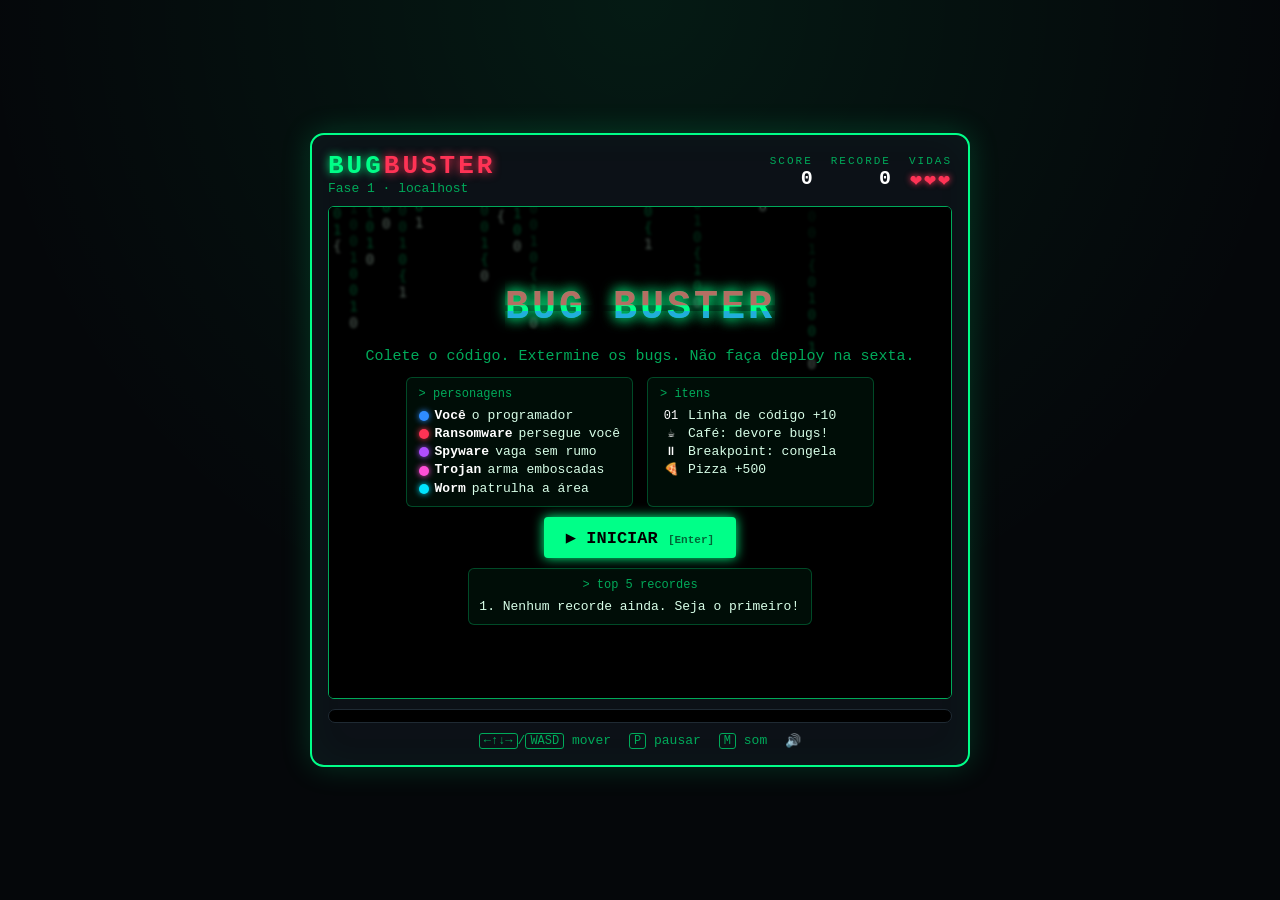
<file: index.html>
<!DOCTYPE html>
<html lang="pt-BR">
<head>
    <meta charset="UTF-8">
    <meta name="viewport" content="width=device-width, initial-scale=1.0">
    <title>Bug Buster</title>
    <link rel="stylesheet" href="style.css">
</head>
<body>
    <div id="game-container">
        <header class="hud">
            <div class="brand">
                <h1>BUG<span>BUSTER</span></h1>
                <div id="level-display">Fase 1 · localhost</div>
            </div>
            <div class="stats">
                <div class="stat"><label>SCORE</label><span id="score">0</span></div>
                <div class="stat"><label>RECORDE</label><span id="highscore">0</span></div>
                <div class="stat"><label>VIDAS</label><span id="lives"></span></div>
            </div>
        </header>

        <div id="game-area">
            <canvas id="gameCanvas" width="608" height="480"></canvas>
            <div id="toast"></div>

            <div id="menu-screen" class="overlay active">
                <h2 class="glitch" data-text="BUG BUSTER">BUG BUSTER</h2>
                <p class="tagline">Colete o código. Extermine os bugs. Não faça deploy na sexta.</p>
                <div class="menu-grid">
                    <div class="legend">
                        <h3>&gt; personagens</h3>
                        <ul>
                            <li><i class="dot" style="--c:#2f8cff"></i><b>Você</b> o programador</li>
                            <li><i class="dot" style="--c:#ff3355"></i><b>Ransomware</b> persegue você</li>
                            <li><i class="dot" style="--c:#b04dff"></i><b>Spyware</b> vaga sem rumo</li>
                            <li><i class="dot" style="--c:#ff4fd8"></i><b>Trojan</b> arma emboscadas</li>
                            <li><i class="dot" style="--c:#00e5ff"></i><b>Worm</b> patrulha a área</li>
                        </ul>
                    </div>
                    <div class="legend">
                        <h3>&gt; itens</h3>
                        <ul>
                            <li><span class="ico">01</span>Linha de código +10</li>
                            <li><span class="ico">☕</span>Café: devore bugs!</li>
                            <li><span class="ico">⏸</span>Breakpoint: congela</li>
                            <li><span class="ico">🍕</span>Pizza +500</li>
                        </ul>
                    </div>
                </div>
                <button id="start-btn">▶ INICIAR <small>[Enter]</small></button>
                <div class="leaderboard"><h3>&gt; top 5 recordes</h3><ol id="leaderboard-menu"></ol></div>
            </div>

            <div id="pause-screen" class="overlay">
                <h2>⏸ PAUSADO</h2>
                <p>Hora do cafezinho. Pressione <kbd>P</kbd> para voltar.</p>
                <button id="resume-btn">▶ CONTINUAR</button>
            </div>

            <div id="game-over-screen" class="overlay">
                <h2 class="danger">GAME OVER</h2>
                <p id="gameover-msg" class="terminal-line">Funcionava na minha máquina!</p>
                <div class="final-score">Pontuação final: <b id="final-score">0</b></div>
                <div id="new-record" class="badge">🏆 NOVO RECORDE!</div>
                <div class="btn-row">
                    <button id="retry-btn">↻ TENTAR NOVAMENTE <small>[Enter]</small></button>
                    <button id="menu-btn" class="ghost">MENU</button>
                </div>
                <div class="leaderboard"><h3>&gt; top 5 recordes</h3><ol id="leaderboard-over"></ol></div>
            </div>

            <div id="victory-screen" class="overlay">
                <h2>FASE CONCLUÍDA!</h2>
                <p class="terminal-line">$ git commit -m "<span id="commit-msg">fix: bugs exterminados</span>"</p>
                <ul id="level-stats" class="level-stats"></ul>
                <button id="next-btn">PRÓXIMA FASE ▶ <small>[Enter]</small></button>
            </div>
        </div>

        <div id="power-bar"><div id="power-fill"></div><span id="power-label"></span></div>

        <div id="touch-controls">
            <button data-dir="up">▲</button>
            <button data-dir="left">◀</button>
            <button data-dir="down">▼</button>
            <button data-dir="right">▶</button>
        </div>

        <footer id="instructions">
            <span><kbd>←↑↓→</kbd>/<kbd>WASD</kbd> mover</span>
            <span><kbd>P</kbd> pausar</span>
            <span><kbd>M</kbd> som</span>
            <span id="mute-indicator">🔊</span>
        </footer>
    </div>

    <script src="logic.js"></script>
    <script src="game.js"></script>
</body>
</html>
</file>
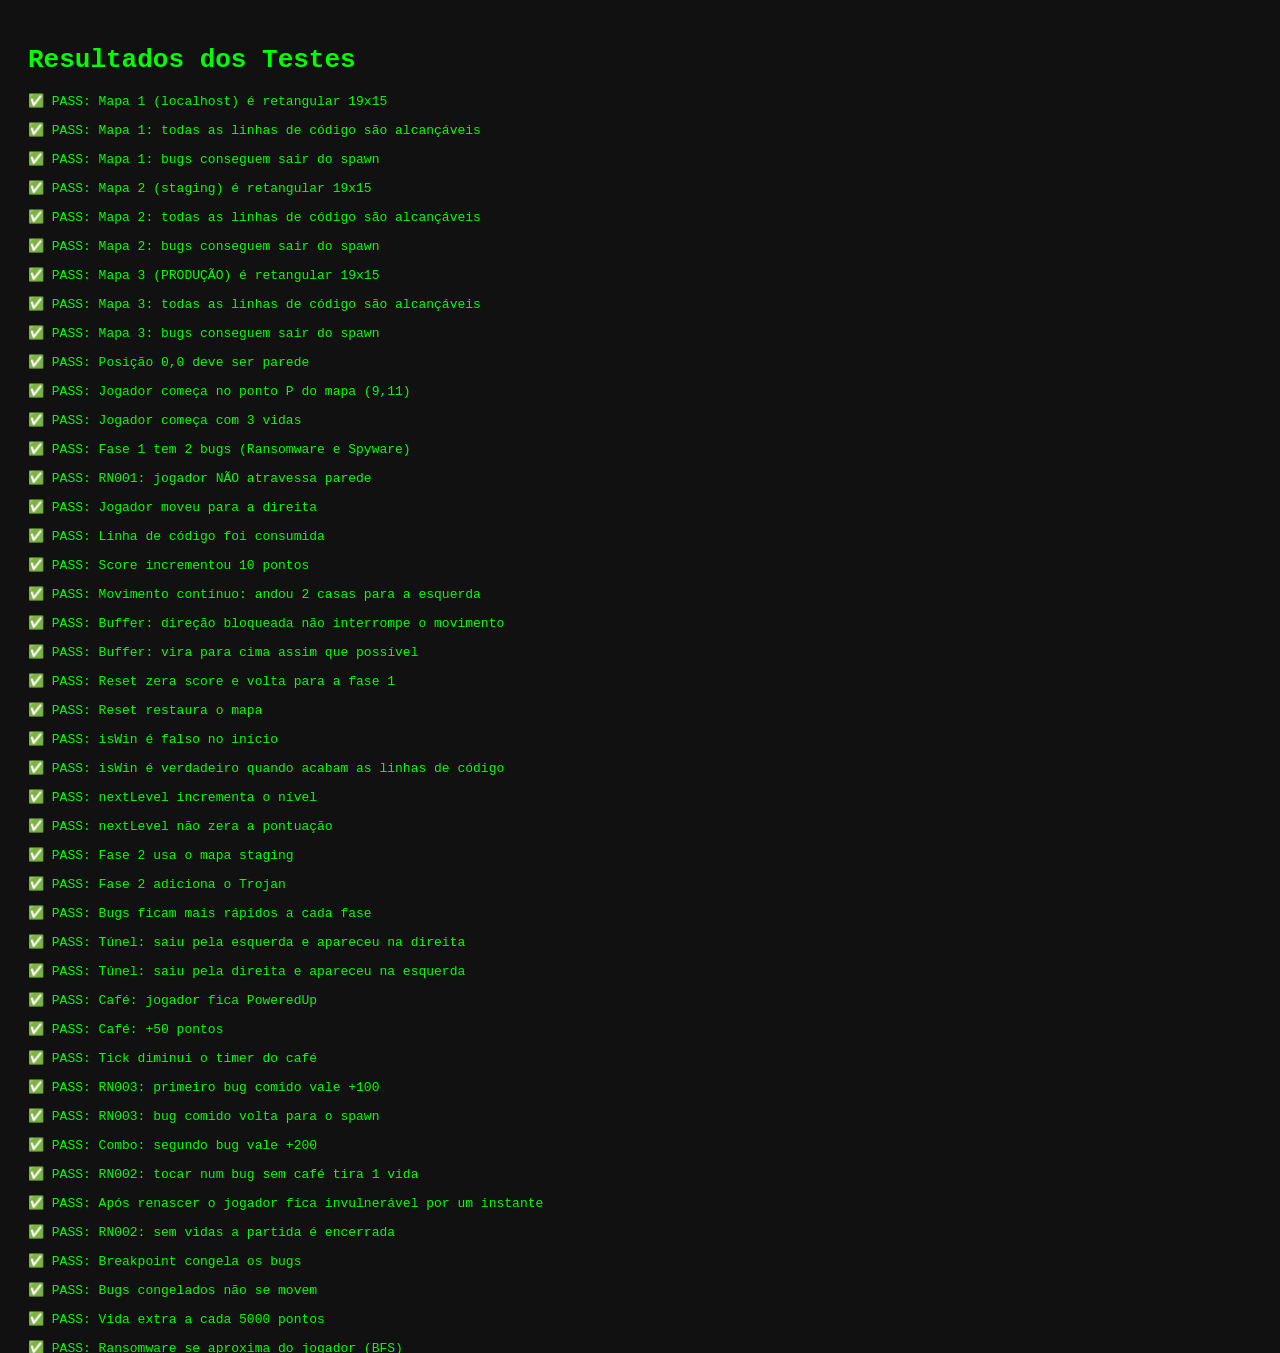
<file: test.html>
<!DOCTYPE html>
<html lang="pt-BR">
<head>
    <meta charset="UTF-8">
    <title>Testes - Bug Buster</title>
    <style>
        body { font-family: monospace; background: #111; color: #0f0; padding: 20px; }
        .pass { color: #0f0; }
        .fail { color: #f00; }
    </style>
</head>
<body>
    <h1>Resultados dos Testes</h1>
    <div id="results"></div>
    <script src="logic.js"></script>
    <script src="test.js"></script>
</body>
</html>
</file>
<file: style.css>
:root {
    --neon: #00ff88;
    --neon-dim: #00aa5a;
    --danger: #ff3355;
    --gold: #ffcc33;
    --ice: #7fe7ff;
    --bg: #05070a;
    --panel: #0c1117;
    --text: #d8ffe9;
}

* {
    box-sizing: border-box;
}

body {
    background:
        radial-gradient(circle at 50% 0%, rgba(0, 255, 136, 0.08), transparent 60%),
        var(--bg);
    color: var(--text);
    font-family: Consolas, 'Courier New', Courier, monospace;
    display: flex;
    justify-content: center;
    align-items: center;
    min-height: 100vh;
    margin: 0;
    padding: 16px;
}

#game-container {
    width: min(100%, 660px);
    display: flex;
    flex-direction: column;
    gap: 10px;
    border: 2px solid var(--neon);
    padding: 16px;
    border-radius: 14px;
    background: var(--panel);
    box-shadow: 0 0 30px rgba(0, 255, 136, 0.18), inset 0 0 40px rgba(0, 255, 136, 0.04);
    transition: border-color 0.4s, box-shadow 0.4s;
}

#game-container.powered {
    border-color: var(--gold);
    box-shadow: 0 0 40px rgba(255, 204, 51, 0.35);
}

#game-container.frozen {
    border-color: var(--ice);
    box-shadow: 0 0 40px rgba(127, 231, 255, 0.35);
}

/* ---------- HUD ---------- */
.hud {
    display: flex;
    justify-content: space-between;
    align-items: center;
    gap: 12px;
    flex-wrap: wrap;
}

h1 {
    margin: 0;
    font-size: 26px;
    letter-spacing: 3px;
    color: var(--neon);
    text-shadow: 0 0 10px var(--neon);
}

h1 span {
    color: var(--danger);
    text-shadow: 0 0 10px var(--danger);
}

#level-display {
    font-size: 13px;
    color: var(--neon-dim);
}

.stats {
    display: grid;
    grid-template-columns: repeat(3, auto);
    gap: 18px;
}

.stat {
    display: flex;
    flex-direction: column;
    align-items: flex-end;
}

.stat label {
    font-size: 11px;
    color: var(--neon-dim);
    letter-spacing: 2px;
}

.stat span {
    font-size: 20px;
    font-weight: bold;
    color: #fff;
    min-width: 3ch;
    text-align: right;
}

#score.bump {
    animation: bump 0.25s;
}

#lives {
    color: var(--danger);
    letter-spacing: 2px;
    text-shadow: 0 0 6px var(--danger);
}

@keyframes bump {
    50% { transform: scale(1.25); color: var(--gold); }
}

/* ---------- Área de jogo ---------- */
#game-area {
    position: relative;
    border: 1px solid var(--neon-dim);
    border-radius: 6px;
    overflow: hidden;
    line-height: 0;
}

canvas {
    display: block;
    width: 100%;
    height: auto;
    background: #000;
}

#game-area.shake {
    animation: shake 0.4s;
}

@keyframes shake {
    20% { transform: translate(-6px, 3px); }
    40% { transform: translate(5px, -4px); }
    60% { transform: translate(-4px, -2px); }
    80% { transform: translate(3px, 4px); }
}

#toast {
    position: absolute;
    top: 12px;
    left: 50%;
    transform: translate(-50%, -30px);
    background: rgba(0, 0, 0, 0.8);
    border: 1px solid var(--neon);
    color: #fff;
    padding: 8px 14px;
    border-radius: 6px;
    font-size: 14px;
    line-height: 1.3;
    white-space: nowrap;
    opacity: 0;
    pointer-events: none;
    transition: opacity 0.25s, transform 0.25s;
    z-index: 5;
}

#toast.show {
    opacity: 1;
    transform: translate(-50%, 0);
}

/* ---------- Overlays ---------- */
.overlay {
    position: absolute;
    inset: 0;
    line-height: 1.4;
    background: rgba(0, 0, 0, 0.62);
    backdrop-filter: blur(1.5px);
    display: flex;
    flex-direction: column;
    justify-content: center;
    align-items: center;
    gap: 10px;
    padding: 16px;
    text-align: center;
    visibility: hidden;
    opacity: 0;
    transition: opacity 0.3s;
    z-index: 4;
}

.overlay.active {
    visibility: visible;
    opacity: 1;
}

.overlay h2 {
    font-size: 40px;
    margin: 0;
    color: var(--neon);
    text-shadow: 0 0 14px var(--neon);
    letter-spacing: 3px;
}

.overlay h2.danger {
    color: var(--danger);
    text-shadow: 0 0 14px var(--danger);
}

.overlay p {
    margin: 0;
    font-size: 15px;
}

.tagline {
    color: var(--neon-dim);
}

.glitch {
    position: relative;
    animation: flicker 3s infinite;
}

.glitch::before,
.glitch::after {
    content: attr(data-text);
    position: absolute;
    inset: 0;
    opacity: 0.7;
}

.glitch::before {
    color: var(--danger);
    animation: glitch 2.5s infinite;
    clip-path: inset(0 0 55% 0);
}

.glitch::after {
    color: #2f8cff;
    animation: glitch 2s infinite reverse;
    clip-path: inset(55% 0 0 0);
}

@keyframes glitch {
    0%, 88%, 100% { transform: translate(0); }
    90% { transform: translate(-4px, 1px); }
    94% { transform: translate(4px, -1px); }
}

@keyframes flicker {
    0%, 96%, 100% { opacity: 1; }
    97% { opacity: 0.6; }
}

.menu-grid {
    display: grid;
    grid-template-columns: 1fr 1fr;
    gap: 14px;
    text-align: left;
}

.legend,
.leaderboard {
    background: rgba(0, 255, 136, 0.05);
    border: 1px solid rgba(0, 255, 136, 0.25);
    border-radius: 6px;
    padding: 8px 12px;
    font-size: 13px;
}

.legend h3,
.leaderboard h3 {
    margin: 0 0 4px;
    font-size: 12px;
    color: var(--neon-dim);
    font-weight: normal;
}

.legend ul {
    list-style: none;
    margin: 0;
    padding: 0;
}

.legend li {
    display: flex;
    align-items: center;
    gap: 6px;
}

.legend b {
    color: #fff;
}

.dot {
    width: 10px;
    height: 10px;
    border-radius: 50%;
    background: var(--c);
    box-shadow: 0 0 6px var(--c);
    flex-shrink: 0;
}

.ico {
    width: 22px;
    text-align: center;
    color: #fff;
    font-size: 12px;
}

.leaderboard {
    min-width: 260px;
}

.leaderboard ol {
    margin: 0;
    padding-left: 22px;
    text-align: left;
}

.leaderboard li.me {
    color: var(--gold);
}

.overlay button {
    background: var(--neon);
    color: #000;
    border: none;
    padding: 10px 22px;
    font-size: 17px;
    font-weight: bold;
    cursor: pointer;
    font-family: inherit;
    border-radius: 4px;
    box-shadow: 0 0 12px var(--neon);
    transition: transform 0.1s, background 0.2s;
}

.overlay button small {
    opacity: 0.6;
    font-size: 11px;
}

.overlay button:hover {
    background: #fff;
    transform: scale(1.05);
}

.overlay button.ghost {
    background: transparent;
    color: var(--neon);
    border: 1px solid var(--neon);
    box-shadow: none;
}

.btn-row {
    display: flex;
    gap: 10px;
    flex-wrap: wrap;
    justify-content: center;
}

.terminal-line {
    background: #000;
    border-left: 3px solid var(--neon);
    padding: 6px 12px;
    color: var(--neon);
    font-size: 14px;
}

.final-score b {
    color: var(--gold);
    font-size: 22px;
}

.badge {
    display: none;
    color: var(--gold);
    font-weight: bold;
    animation: bump 0.8s infinite;
}

.badge.show {
    display: block;
}

.level-stats {
    list-style: none;
    padding: 0;
    margin: 0;
    display: grid;
    grid-template-columns: repeat(2, auto);
    gap: 4px 20px;
    text-align: left;
}

.level-stats b {
    color: var(--gold);
}

kbd {
    border: 1px solid var(--neon-dim);
    border-radius: 3px;
    padding: 0 4px;
    font-family: inherit;
    font-size: 12px;
}

/* ---------- Barra de poder ---------- */
#power-bar {
    position: relative;
    height: 14px;
    border: 1px solid #1f2a33;
    border-radius: 7px;
    overflow: hidden;
    background: #000;
}

#power-fill {
    height: 100%;
    width: 0;
    background: linear-gradient(90deg, #ff9900, var(--gold));
    box-shadow: 0 0 10px var(--gold);
}

#power-fill.ice {
    background: linear-gradient(90deg, #2bb3ff, var(--ice));
    box-shadow: 0 0 10px var(--ice);
}

#power-label {
    position: absolute;
    inset: 0;
    font-size: 10px;
    line-height: 12px;
    text-align: center;
    color: #fff;
    text-shadow: 0 0 3px #000;
}

/* ---------- Controles touch ---------- */
#touch-controls {
    display: none;
    grid-template-areas: ". up ." "left down right";
    grid-template-columns: repeat(3, 64px);
    gap: 8px;
    justify-content: center;
}

#touch-controls button {
    height: 56px;
    font-size: 22px;
    background: rgba(0, 255, 136, 0.1);
    border: 1px solid var(--neon);
    color: var(--neon);
    border-radius: 10px;
    touch-action: manipulation;
}

#touch-controls [data-dir="up"] { grid-area: up; }
#touch-controls [data-dir="left"] { grid-area: left; }
#touch-controls [data-dir="down"] { grid-area: down; }
#touch-controls [data-dir="right"] { grid-area: right; }

@media (hover: none) and (pointer: coarse) {
    #touch-controls {
        display: grid;
    }
}

#instructions {
    display: flex;
    justify-content: center;
    flex-wrap: wrap;
    gap: 6px 18px;
    font-size: 13px;
    color: var(--neon-dim);
}

@media (max-width: 560px) {
    .menu-grid {
        grid-template-columns: 1fr;
    }
    .overlay h2 {
        font-size: 28px;
    }
    .legend,
    .leaderboard {
        font-size: 11px;
    }
    #menu-screen .legend:nth-child(2) {
        display: none;
    }
    .stats {
        gap: 10px;
    }
}
</file>
